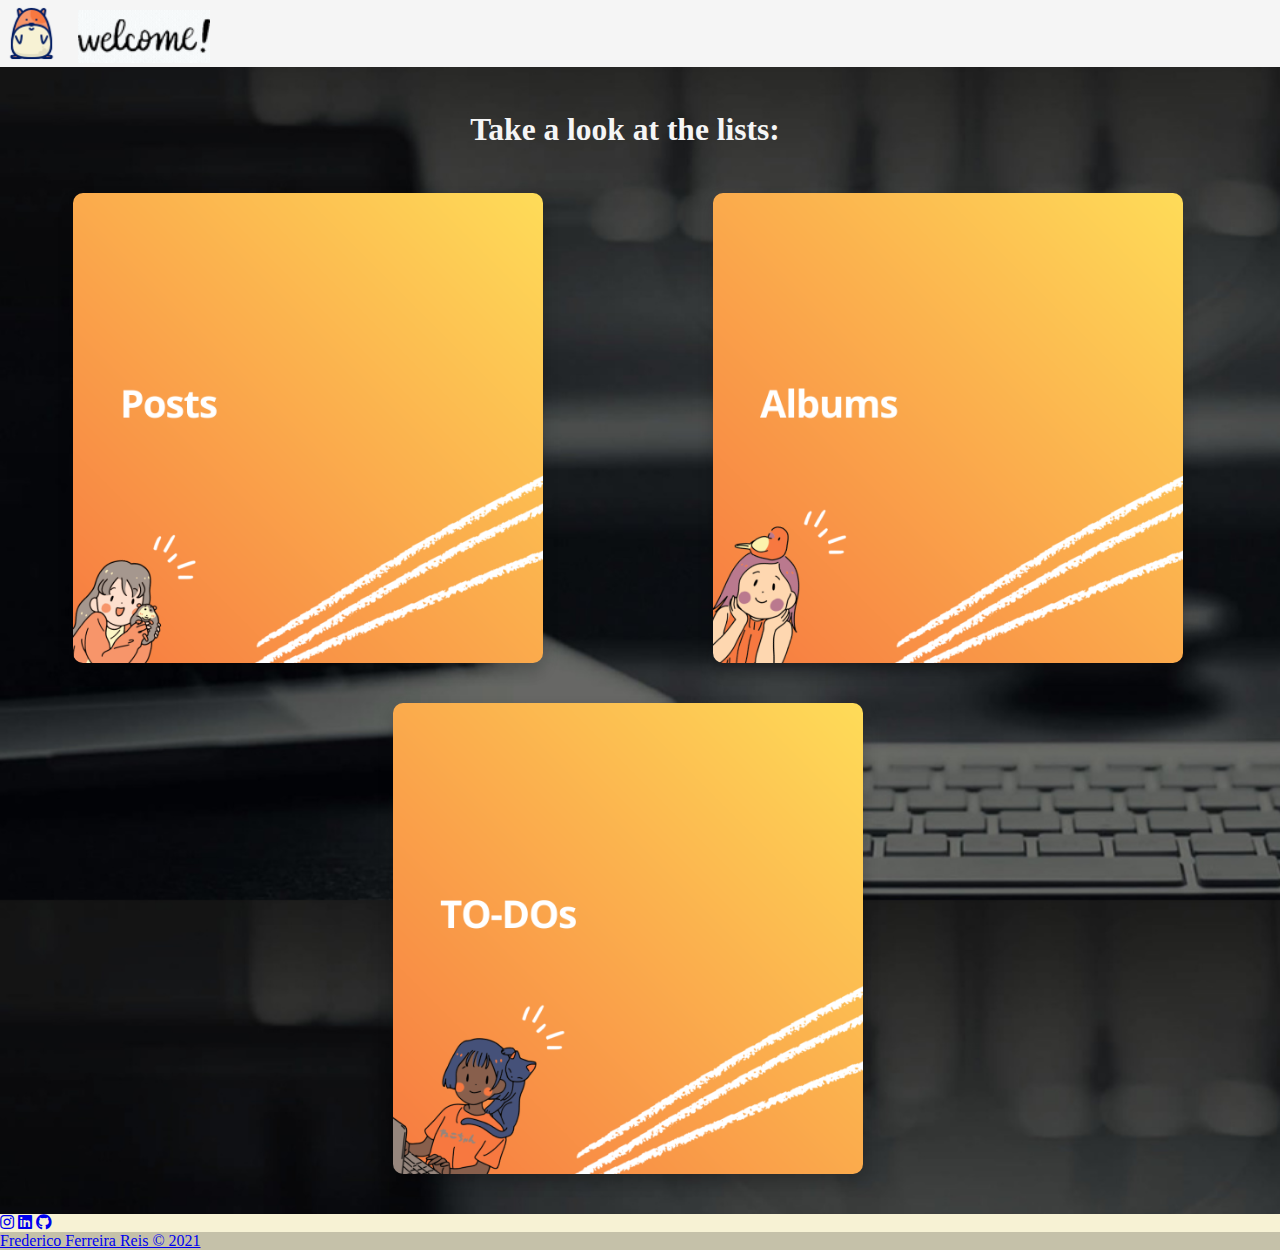
<file: index.html>
<!DOCTYPE html>
<html lang="en">

<head>
  <meta charset="UTF-8">
  <meta http-equiv="X-UA-Compatible" content="IE=edge">
  <meta name="viewport" content="width=device-width, initial-scale=1.0">
  <link rel="stylesheet" href="css/style.css">
  <link rel="stylesheet" href="https://cdn.jsdelivr.net/npm/bootstrap@4.5.3/dist/css/bootstrap.min.css"
    integrity="sha384-TX8t27EcRE3e/ihU7zmQxVncDAy5uIKz4rEkgIXeMed4M0jlfIDPvg6uqKI2xXr2" crossorigin="anonymous" />
  <link rel="sortcut icon" href="img/hamster.png" type="image/x-icon" />
  <link rel="stylesheet" href="https://use.fontawesome.com/releases/v5.15.1/css/all.css" />
  <link rel="stylesheet" href="https://use.fontawesome.com/releases/v5.15.1/css/all.css" />
  <title>Lists_API_Framework</title>
</head>

<body id="main">
  <header>
    <nav class="navbar navbar-expand-lg navbar bg-light" style="background-color: whitesmoke;">
      <img class="hamsterimg" src="img/hamster.png"><img class="welcomeimg" src="img/welcome.gif">
    </nav>
  </header>
  <main>
    <h2 style="font-size: 3.5vh;"><strong>Take a look at the lists:</strong></h2>
    <div>
      <a href="posts.html".html">
        <img src="img/postshamster.png" alt="#" />
        <p></p>
      </a>
      <a href="albums.html">
        <img src="img/albumsbird.png" alt="#" />
        <p></p>
      </a>
      <a href="todos.html">
        <img src="img/to_doscat.png" alt="#" />
        <p></p>
      </a>
    </div>
  </main>
  <footer class="text-center text-white" style="background-color: #f7f2d4;">
    <div class="container pt-4">
      <section class="mb-4">
        <!-- Instagram -->
        <a class="btn btn-link btn-floating btn-lg text-dark m-1" href="#!" role="button"
          data-mdb-ripple-color="dark"><i class="fab fa-instagram socialmediaimg"></i></a>

        <!-- Linkedin -->
        <a class="btn btn-link btn-floating btn-lg text-dark m-1" href="#!" role="button"
          data-mdb-ripple-color="dark"><i class="fab fa-linkedin socialmediaimg"></i></a>
        <!-- Github -->
        <a class="btn btn-link btn-floating btn-lg text-dark m-1" href="#!" role="button"
          data-mdb-ripple-color="dark"><i class="fab fa-github socialmediaimg"></i></a>
      </section>
    </div>
    <div class="text-center text-dark p-3" style="background-color: rgba(0, 0, 0, 0.2);">
      <a class="text-dark copyright" href="#">Frederico Ferreira Reis © 2021</a>
    </div>
  </footer>
</body>
<script src="https://cdn.jsdelivr.net/npm/bootstrap@5.0.0-beta2/dist/js/bootstrap.bundle.min.js"
  integrity="sha384-b5kHyXgcpbZJO/tY9Ul7kGkf1S0CWuKcCD38l8YkeH8z8QjE0GmW1gYU5S9FOnJ0" crossorigin="anonymous"></script>

</html>
</file>
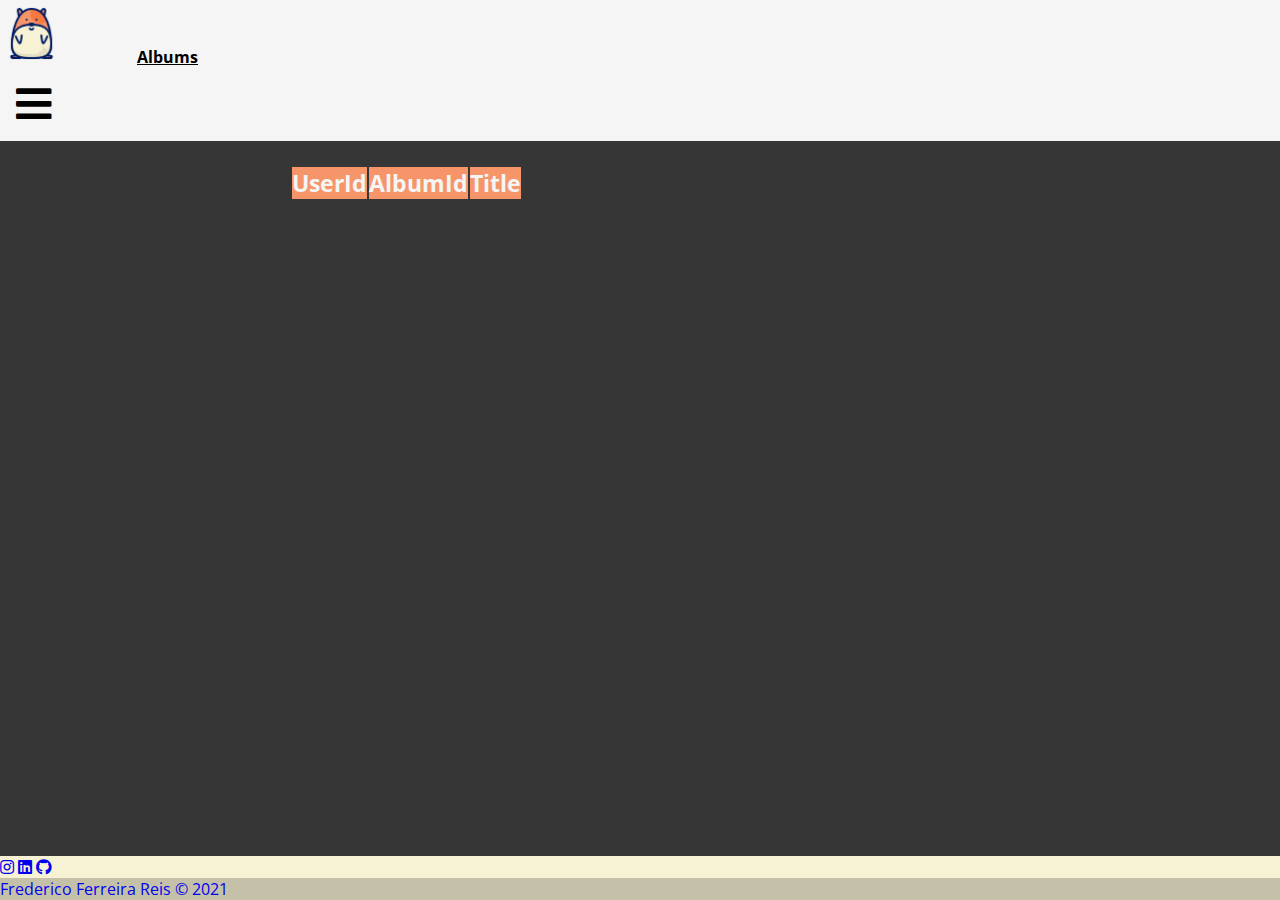
<file: albums.html>
<!DOCTYPE html>
<html lang="en">

<head>
  <meta charset="UTF-8">
  <meta http-equiv="X-UA-Compatible" content="IE=edge">
  <meta name="viewport" content="width=device-width, initial-scale=1.0">
  <link rel="stylesheet" href="css/style.css">
  <link rel="stylesheet" href="https://cdn.jsdelivr.net/npm/bootstrap@4.5.3/dist/css/bootstrap.min.css"
    integrity="sha384-TX8t27EcRE3e/ihU7zmQxVncDAy5uIKz4rEkgIXeMed4M0jlfIDPvg6uqKI2xXr2" crossorigin="anonymous" />
  <link rel="sortcut icon" href="img/hamster.png" type="image/x-icon" />
  <link rel="stylesheet" href="https://use.fontawesome.com/releases/v5.15.1/css/all.css" />
  <link rel="stylesheet" href="css/fonts.css" />
  <title>Lists_API_Framework</title>
</head>

<body style="background-color: rgba(0, 0, 0, 0.788)">
  <header class="header">
    <nav class="navbar navbar-light bg-light" style="background-color: whitesmoke;">
        <div>
          <img class="hamsterimg" src="img/hamster.png">
          <strong><a class="navbar-brand navtittle" href="#">Albums</a></strong>
        </div>
      </a>
      <div class="dropdown">
        <button class="dropbtn dropbtn2">
          <i class="fa fa-bars" style="font-size: 4.5vh;"></i>
        </button>
        <div class="dropdown-content">
          <a href="index.html">Home</a>
          <a href="posts.html">Posts</a>
          <a href="todos.html">TO-DOs</a>
        </div>
      </div>
    </nav>
  </header>
  <div class="divtable">
    <div>
      <table class="table table-striped tables">
        <thead>
          <tr class="headertable">
            <th scope="col">UserId</th>
            <th scope="col">AlbumId</th>
            <th scope="col">Title</th>
          </tr>
        </thead>
        <tbody id="tableBody">
        </tbody>
      </table>
    </div>
  </div>
  <footer class="text-center text-white">
    <div class="container pt-4">
      <section class="mb-4">
        <!-- Instagram -->
        <a class="btn btn-link btn-floating btn-lg text-dark m-1 socialmediaimg"
          href="https://www.instagram.com/fredrreis/?hl=pt-br" role="button" data-mdb-ripple-color="dark"><i
            class="fab fa-instagram"></i></a>

        <!-- Linkedin -->
        <a class="btn btn-link btn-floating btn-lg text-dark m-1 socialmediaimg"
          href="https://www.linkedin.com/in/frederico-ferreira-reis-6036b21aa/" role="button"
          data-mdb-ripple-color="dark"><i class="fab fa-linkedin"></i></a>
        <!-- Github -->
        <a class="btn btn-link btn-floating btn-lg text-dark m-1 socialmediaimg" href="https://github.com/Fredrreis"
          role="button" data-mdb-ripple-color="dark"><i class="fab fa-github"></i></a>
      </section>

    </div>
    <div class="text-center text-dark p-3" style="background-color: rgba(0, 0, 0, 0.2);">
      <a class="text-dark" href="#" style="text-decoration: none;">Frederico Ferreira Reis © 2021</a>
    </div>
  </footer>
</body>
<script src="js/albums.js"></script>
<script src="https://cdn.jsdelivr.net/npm/bootstrap@5.0.0-beta2/dist/js/bootstrap.bundle.min.js"
  integrity="sha384-b5kHyXgcpbZJO/tY9Ul7kGkf1S0CWuKcCD38l8YkeH8z8QjE0GmW1gYU5S9FOnJ0" crossorigin="anonymous"></script>

</html>
</file>
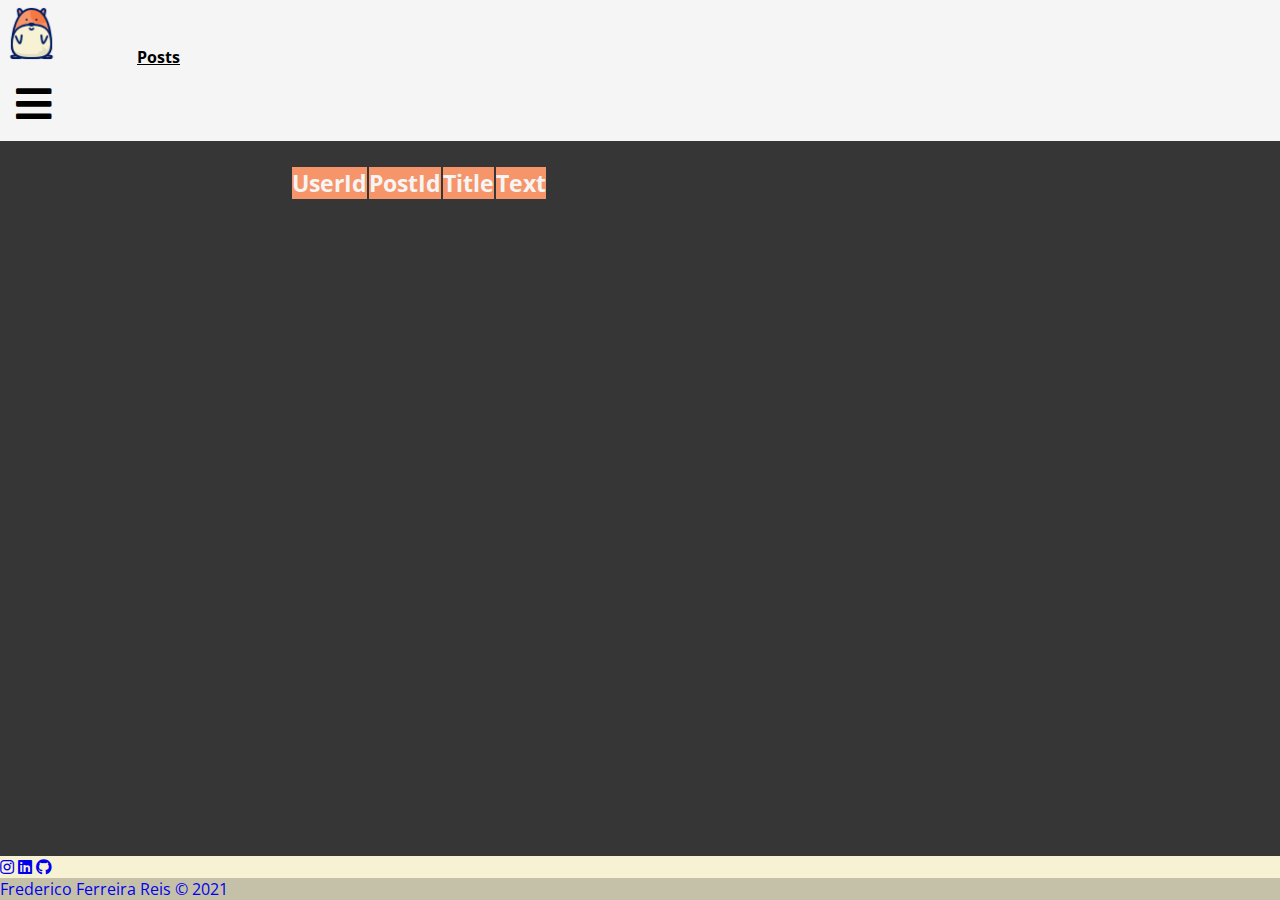
<file: posts.html>
<!DOCTYPE html>
<html lang="en">

<head>
  <meta charset="UTF-8">
  <meta http-equiv="X-UA-Compatible" content="IE=edge">
  <meta name="viewport" content="width=device-width, initial-scale=1.0">
  <link rel="stylesheet" href="css/style.css">
  <link rel="stylesheet" href="https://cdn.jsdelivr.net/npm/bootstrap@4.5.3/dist/css/bootstrap.min.css"
    integrity="sha384-TX8t27EcRE3e/ihU7zmQxVncDAy5uIKz4rEkgIXeMed4M0jlfIDPvg6uqKI2xXr2" crossorigin="anonymous" />
  <link rel="sortcut icon" href="img/hamster.png" type="image/x-icon" />
  <link rel="stylesheet" href="https://use.fontawesome.com/releases/v5.15.1/css/all.css" />
  <link rel="stylesheet" href="css/fonts.css" />
  <title>Lists_API_Framework</title>
</head>

<body style="background-color: rgba(0, 0, 0, 0.788)">
  <header class="header">
    <nav class="navbar navbar bg-light" style="background-color: whitesmoke;">
      <div>
        <img class="hamsterimg" src="img/hamster.png">
        <strong><a class="navbar-brand navtittle" href="#">Posts</a></strong>
      </div>
      <div class="dropdown">
        <button class="dropbtn dropbtn1">
          <i class="fa fa-bars" style="font-size: 4.5vh;"></i>
        </button>
        <div class="dropdown-content">
          <a href="index.html">Home</a>
          <a href="albums.html">Albums</a>
          <a href="todos.html">TO-DOs</a>
        </div>
      </div>  
    </nav>
  </header>
  <div class="divtable">
    <div>
      <table class="table table-striped tables">
        <thead>
          <tr class="headertable">
          <th scope="row">UserId</th>
          <th scope="row">PostId</th>
          <th scope="row">Title</th>
          <th scope="row">Text</th>
          </tr>
        </thead>
      <tbody id="tableBody" class="bodytable">
      </tbody>
      </table>
    </div>
  </div>
  <footer class="text-center text-white">
    <div class="container pt-4">
      <section class="mb-4">
        <!-- Instagram -->
        <a class="btn btn-link btn-floating btn-lg text-dark m-1 socialmediaimg"
          href="https://www.instagram.com/fredrreis/?hl=pt-br" role="button" data-mdb-ripple-color="dark"><i
            class="fab fa-instagram"></i></a>

        <!-- Linkedin -->
        <a class="btn btn-link btn-floating btn-lg text-dark m-1 socialmediaimg"
          href="https://www.linkedin.com/in/frederico-ferreira-reis-6036b21aa/" role="button"
          data-mdb-ripple-color="dark"><i class="fab fa-linkedin"></i></a>
        <!-- Github -->
        <a class="btn btn-link btn-floating btn-lg text-dark m-1 socialmediaimg" href="https://github.com/Fredrreis"
          role="button" data-mdb-ripple-color="dark"><i class="fab fa-github"></i></a>
      </section>
    </div>
    <div class="text-center text-dark p-3" style="background-color: rgba(0, 0, 0, 0.2);">
      <a class="text-dark" href="#" style="text-decoration: none;">Frederico Ferreira Reis © 2021</a>
    </div>
  </footer>
</body>
<script src ="js/posts.js"></script>
<script src="https://cdn.jsdelivr.net/npm/bootstrap@5.0.0-beta2/dist/js/bootstrap.bundle.min.js"
  integrity="sha384-b5kHyXgcpbZJO/tY9Ul7kGkf1S0CWuKcCD38l8YkeH8z8QjE0GmW1gYU5S9FOnJ0" crossorigin="anonymous"></script>
</html>
</file>
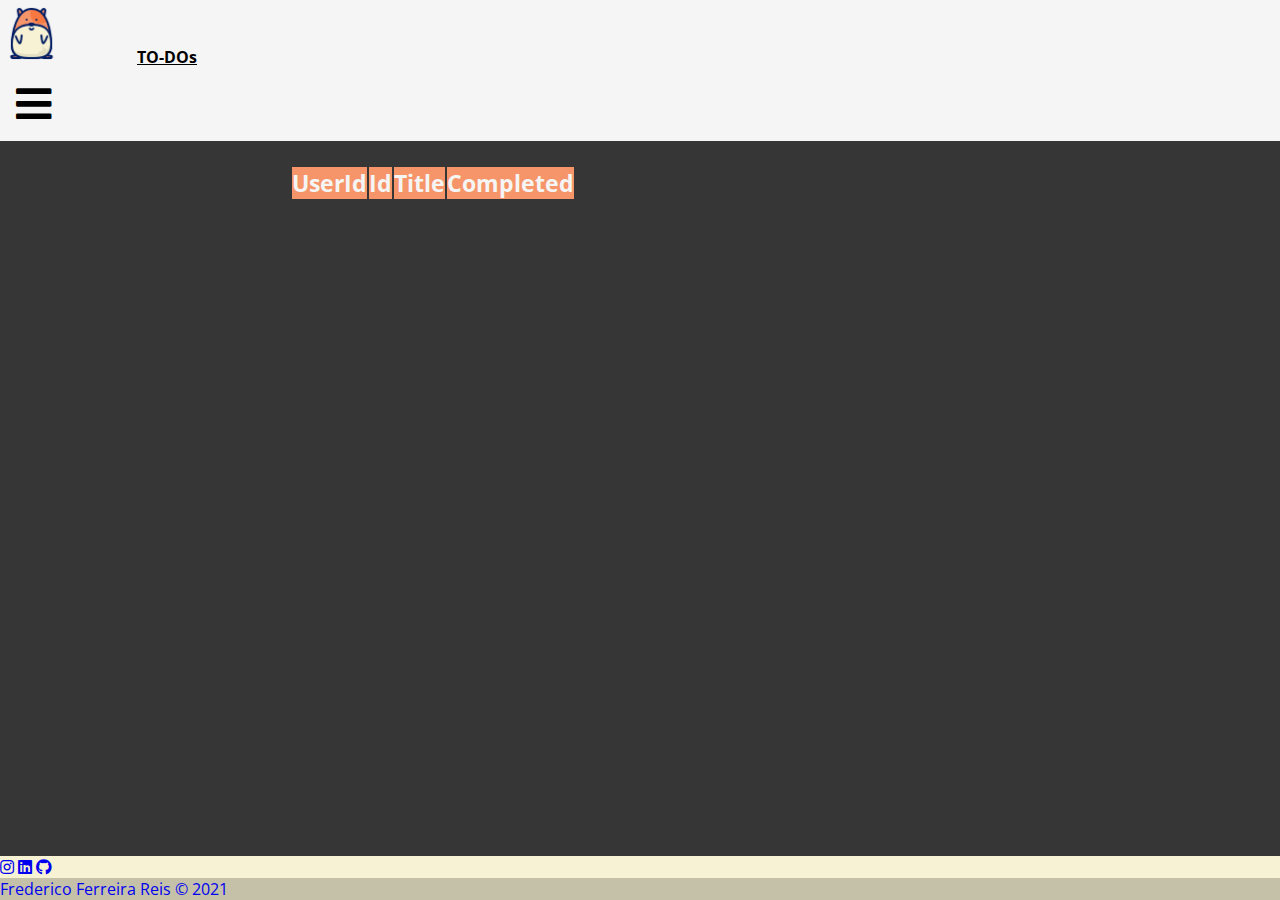
<file: todos.html>
<!DOCTYPE html>
<html lang="en">

<head>
  <meta charset="UTF-8">
  <meta http-equiv="X-UA-Compatible" content="IE=edge">
  <meta name="viewport" content="width=device-width, initial-scale=1.0">
  <link rel="stylesheet" href="css/style.css">
  <link rel="stylesheet" href="https://cdn.jsdelivr.net/npm/bootstrap@4.5.3/dist/css/bootstrap.min.css"
    integrity="sha384-TX8t27EcRE3e/ihU7zmQxVncDAy5uIKz4rEkgIXeMed4M0jlfIDPvg6uqKI2xXr2" crossorigin="anonymous" />
  <link rel="sortcut icon" href="img/hamster.png" type="image/x-icon" />
  <link rel="stylesheet" href="https://use.fontawesome.com/releases/v5.15.1/css/all.css" />
  <link rel="stylesheet" href="css/fonts.css" />
  <title>Lists_API_Framework</title>
</head>

<body style="background-color: rgba(0, 0, 0, 0.788)">
  <header class="header">
    <nav class="navbar navbar bg-light" style="background-color: whitesmoke;">
      <div>
        <img class="hamsterimg" src="img/hamster.png">
        <strong><a class="navbar-brand navtittle" href="#">TO-DOs</a></strong>
      </div>
      <div class="dropdown">
        <button class="dropbtn dropbtn3">
          <i class="fa fa-bars" style="font-size: 4.5vh;"></i>
        </button>
        <div class="dropdown-content">
          <a href="index.html">Home</a>
          <a href="albums.html">Albums</a>
          <a href="posts.html">Posts</a>
        </div>
      </div>
    </nav>
  </header>
  <div class="divtable">
    <div>
      <table class="table table-striped tables">
        <thead>
          <tr class="headertable">
            <th scope="col">UserId</th>
            <th scope="col">Id</th>
            <th scope="col">Title</th>
            <th scope="col">Completed</th>
          </tr>
        </thead>
        <tbody id="tableBody">
        </tbody>
      </table>
    </div>
  </div>
  <footer class="text-center text-white">
    <div class="container pt-4">
      <section class="mb-4">
        <!-- Instagram -->
        <a class="btn btn-link btn-floating btn-lg text-dark m-1 socialmediaimg"
          href="https://www.instagram.com/fredrreis/?hl=pt-br" role="button" data-mdb-ripple-color="dark"><i
            class="fab fa-instagram"></i></a>

        <!-- Linkedin -->
        <a class="btn btn-link btn-floating btn-lg text-dark m-1 socialmediaimg"
          href="https://www.linkedin.com/in/frederico-ferreira-reis-6036b21aa/" role="button"
          data-mdb-ripple-color="dark"><i class="fab fa-linkedin"></i></a>
        <!-- Github -->
        <a class="btn btn-link btn-floating btn-lg text-dark m-1 socialmediaimg" href="https://github.com/Fredrreis"
          role="button" data-mdb-ripple-color="dark"><i class="fab fa-github"></i></a>
      </section>
    </div>
    <div class="text-center text-dark p-3" style="background-color: rgba(0, 0, 0, 0.2);">
      <a class="text-dark" href="#" style="text-decoration: none;">Frederico Ferreira Reis © 2021</a>
    </div>
  </footer>
</body>
<script src="js/todos.js"></script>
<script src="https://cdn.jsdelivr.net/npm/bootstrap@5.0.0-beta2/dist/js/bootstrap.bundle.min.js"
  integrity="sha384-b5kHyXgcpbZJO/tY9Ul7kGkf1S0CWuKcCD38l8YkeH8z8QjE0GmW1gYU5S9FOnJ0" crossorigin="anonymous"></script>

</html>
</file>
<file: css/style.css>
* {
  padding: 0;
  margin: 0;
  outline: 0;
  box-sizing: border-box;
}

/*body*/
/*header*/
/*nav*/

#main {
  background-image: url(../img/background.png);
}

body {
  background-color: #cccccc;
  background: no-repeat right top fixed scroll;
  -webkit-background-size: cover;
  -moz-background-size: cover;
  background-size: cover;
  -o-background-size: cover;
  height: 170vh;
  display: flex;
  flex-direction: column;
  justify-content: space-between;
}

nav a {
  color: black;
}

.hamsterimg {
  width: 7vh;
}

.welcomeimg {
  width: 18vh;
  padding: 0 15px 0 15px;
}

.navtittle {
  margin-left: 20px;
}

.navtittle:hover {
  color: black;
}

/*menu dropdown*/

.dropdown {
  position: relative;
  display: inline-block;
}

.dropbtn {
  background-color: transparent;
  color: black;
  padding: 16px;
  font-size: 2vh;
  border: none;
  min-width: 50px;
  min-height: 50px;
  display: flex;
  align-items: flex-end;
  justify-content: flex-end;
  cursor: pointer;
}

.dropdown-content {
  display: none;
  position: absolute;
  background-color: whitesmoke;
  min-width: 20vh;
  box-shadow: 0px 8px 16px 0px rgba(0, 0, 0, 0.2);
  right: 0;
  left: auto;
  z-index: 1;
  font-size: 2.3vh;
}

.dropdown-content a {
  color: black;
  padding: 12px 16px;
  text-decoration: none;
  display: block;
}

.dropdown-content a:hover {
  background-color: #363636;
  text-decoration: none;
  color: whitesmoke;
}

.dropdown:hover .dropdown-content {
  display: block;
}

.dropdown:hover .dropbtn {
  background-color: transparent;
}

/*menu dropdown end*/
/*header ends*/
/*nav ends*/
/*main*/

main h2 {
  padding: 5vh 30px 5vh 0;
  text-align: center;
  color: whitesmoke;
}

main {
  width: 100%;
  display: flex;
  justify-content: center;
  flex-direction: column;
  align-items: center;
  padding: 0px 0px 0px 30px;
}

main a img {
  border-radius: 10px;
  width: 90%;
  max-width: 55vh;
  box-shadow: 0 8px 16px 0 rgba(0, 0, 0, 0.2);
}

main a img:hover {
  transform: scale(1.1);
  transition: 0.25s;
  width: 100%;
}

main a p {
  margin-top: 10px;
  margin-bottom: 26px;
  display: flex;
  justify-content: center;
  align-items: center;
}

main a {
  cursor: pointer;
  text-decoration: none;
  color: black;
}

main div {
  width: 100%;
  display: flex;
  justify-content: space-around;
  align-items: center;
  flex-flow: column;
}

/*main ends*/
/*table*/

.divtable {
  overflow-x: auto;
  border-collapse: collapse;
  border-spacing: 0;
  display: flex;
  justify-content: center;
  align-items: center;
  margin-top: 2rem;
  margin-bottom: 2rem;
  width: 100%;
}

.divtable div {
  overflow: auto;
  display: flex;
  height: 100%;
  max-width: 90%;
  min-width: 700px;
}

.headertable {
  background-color: #f7956a;
  color: whitesmoke;
  text-align: center;
  font-size: 2.6vh;
}

.tables {
  display: block;
  height: 100vh;
}

tbody {
  background-color: whitesmoke;
  font-size: 2.5vh;
}

.tdposts {
  text-align: center;
}

.tdalbums {
  text-align: center;
}

.tdtodos {
  text-align: center;
}

::-webkit-scrollbar {
  width: 10px;
}

::-webkit-scrollbar-track {
  background: #f1f1f1;
}

::-webkit-scrollbar-thumb {
  background: #888;
}

::-webkit-scrollbar-corner {
  background-color: #f7956a;
}

::-webkit-scrollbar-thumb:hover {
  background: #555;
}

/*media*/

@media (max-width: 600px) {
  .divtable {
    justify-content: unset;
  }
}

/*media ends*/
/*table ends*/
/*footer*/

footer {
  background-color: #f7f2d4;
  bottom: 0;
  width: 100%;
  position: relative;
}

/*footer ends*/
/*body ends*/

/*media*/
@media (min-width: 600px) {
  body {
    height: 100vh;
  }

  .navtittle {
    padding: 0 40px 0 50px;
  }

  main {
    padding: 0;
  }

  main div {
    flex-flow: row wrap;
  }

  main a img {
    width: 95%;
  }

  .divtable {
    margin-top: 1rem;
  }

  .tables {
    margin-top: 0.5rem;
  }
}
/*media ends*/
</file>
<file: css/fonts.css>
@import url("https://fonts.googleapis.com/css2?family=Montserrat:wght@400;500;700&family=Nunito:wght@400;700&family=Open+Sans:wght@400;700&display=swap");

h1,
h2,
h3,
h4,
h5,
h6,
a,
li,
ul,
button,
input,
textarea,
thead,
tbody,
td,
tr,
th {
  font-family: Open Sans;
}
</file>
